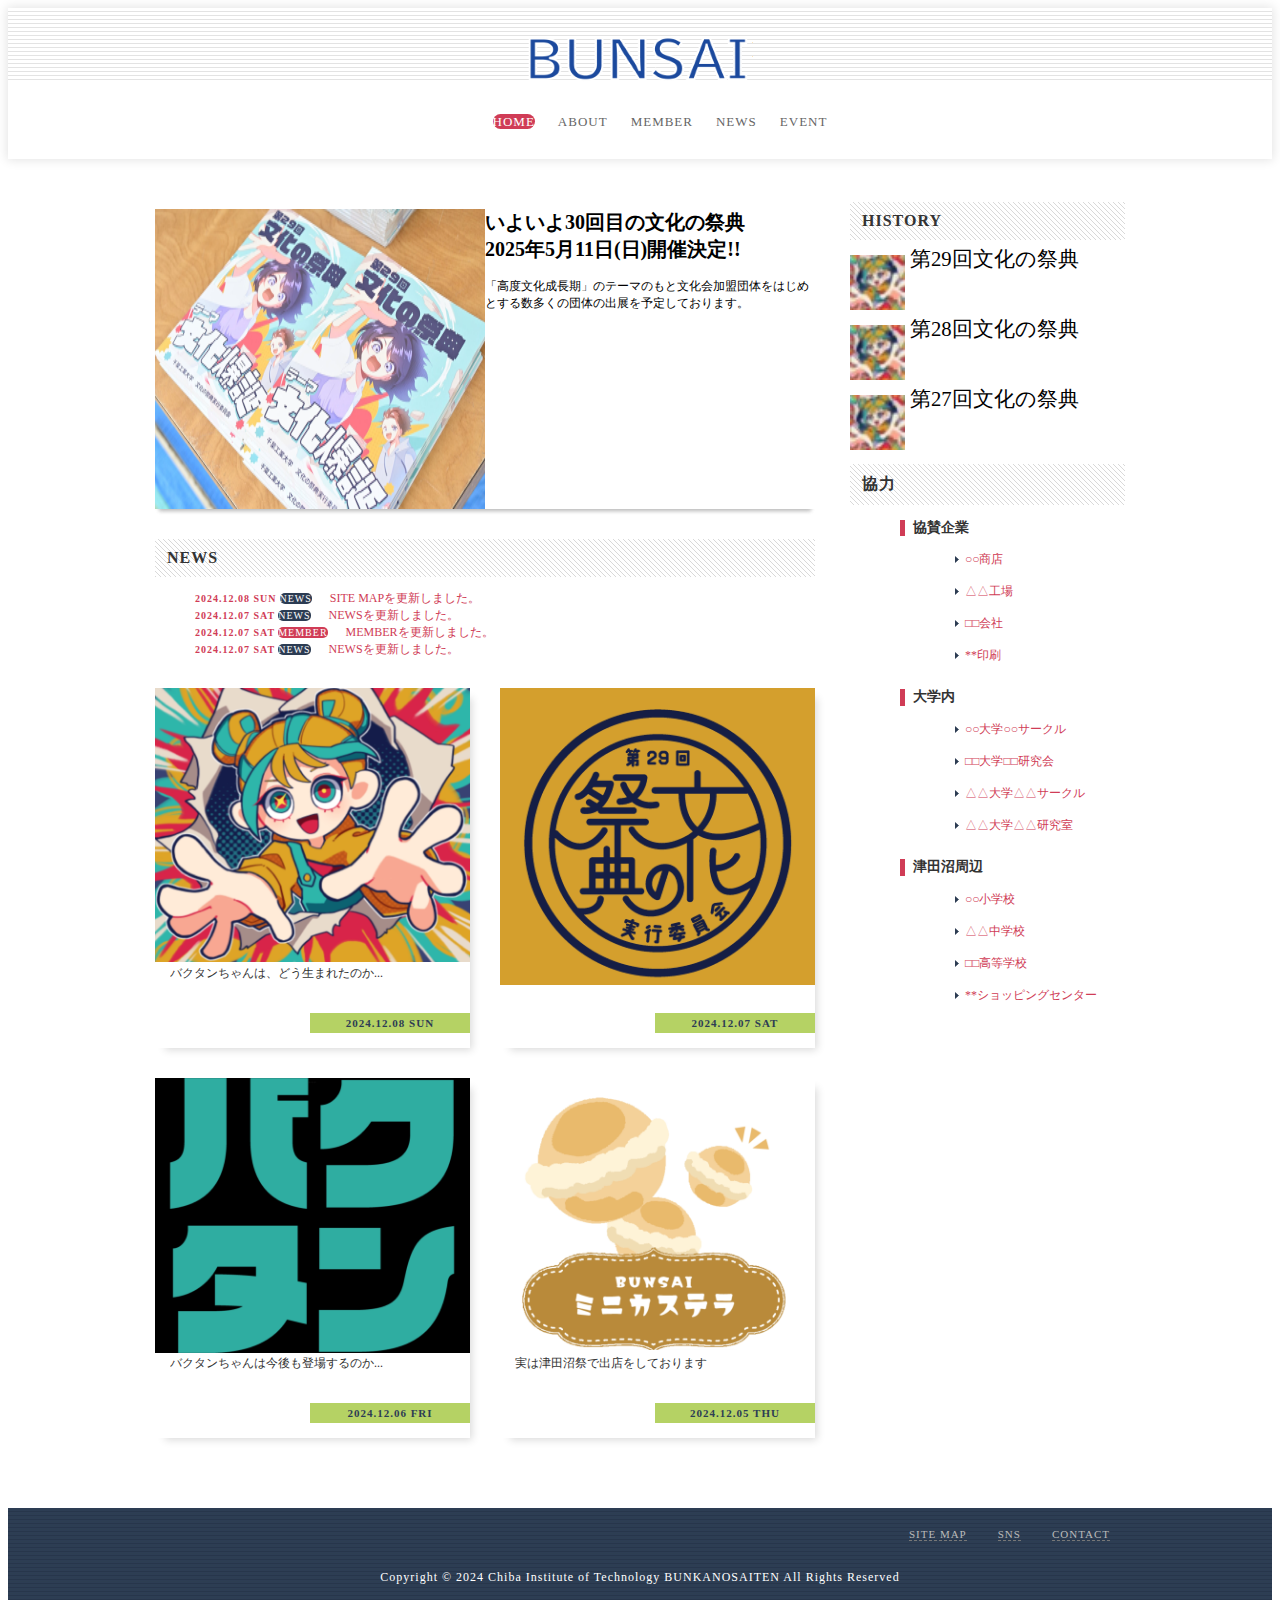
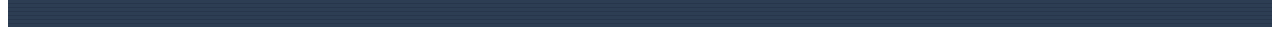
<file: index.html>
<!doctype html>
<html>
<head>
<meta charset="utf-8">
<title>index.html</title>
<link href="reset.css" rel="stylesheet" type="text/css">
<link href="style.css" rel="stylesheet" type="text/css">
</head>
<body>
<header class="header">
	<h1 class="logo">
		<a href="/">BUNSAI</a>
	</h1>
	<nav class="global-nav">
		<ul>
			<li class="nav-item active"><a href="index.html">HOME</a></li>
		  <li class="nav-item"><a href="about.html">ABOUT</a></li>
			<li class="nav-item"><a href="member.html">MEMBER</a></li>
			<li class="nav-item"><a href="news.html">NEWS</a></li>
			<li class="nav-item"><a href="event.html">EVENT</a></li>
		</ul>
	</nav>
	</header>
	<div class="wrapper clearfix">
	  <main class="main">
		  <section class="hot-topic">
				<h2 class="hidden">HOT TOPIC</h2>
				<a href="#" class="hot-topic clearfix">
					<img class="image" src="hot-topic.png" alt="コーディング画面">
						<h3 class="title"> いよいよ30回目の文化の祭典<br> 2025年5月11日(日)開催決定!!</h3>
					<p class="desc">「高度文化成長期」のテーマのもと文化会加盟団体をはじめとする数多くの団体の出展を予定しております。</p>
					
				</a>
				
		</section>
			<section class="news">
			  <h2 class="heading">NEWS</h2>
			  <ul class="scroll-list">
				  	<li class="scroll=item">
					  <a href="site map.html">
							<time class="date" datetime="2024-12-08">2024.12.08 SUN</time>
							<span class="category news">NEWS</span>
							<span class="title">SITE MAPを更新しました。</span>
						</a>
					</li>
					<li class="scroll=item">
						<a href="news.html">
						<time class="date" datetime="2024-12-07">2024.12.07 SAT</time>
						<span class="category news">NEWS</span>
						<span class="title">NEWSを更新しました。</span>
						</a>
					</li>
					<li class="scroll=item">
						<a href="member.html">
						<time class="date" datetime="2024-12-07">2024.12.07 SAT</time>
						<span class="category">MEMBER</span>
						<span class="title">MEMBERを更新しました。</span>
						</a>
					</li>
					<li class="scroll=item">
						<a href="news.html">
						<time class="date" datetime="2024-12-07">2024.12.07 SAT</time>
						<span class="category news">NEWS</span>
						<span class="title">NEWSを更新しました。</span>
						</a>
					</li>
			  </ul>
				
			</section>
			<section class="articles">
			<h2 class="hidden">ARTICLES</h2>
			<div class="clearfix">
				<a href="#" class="article-box">
				<h3 class="title">29回で人気を見せたバクタンちゃん</h3>
				<p class="desc">バクタンちゃんは、どう生まれたのか...</p>
				<time class="date" datetime="2024-12-08">2024.12.08 SUN</time>
				<img class="image" src="baku.png" alt="バクタンちゃんの画像">
				</a>	
				<a href="#" class="article-box">
				<h3 class="title">29回までの文化の祭典を振り返ってみよう</h3>
				<p class="desc">29回までの文化の祭典を振り返ってみよう</p>
				<time class="date" datetime="2024-12-07">2024.12.07 SAT</time>
				<img class="image" src="29.png" alt="29回のアイコン">
				</a>
				<a href="#" class="article-box">
				<h3 class="title">バクタンちゃんは今後も登場するのか...</h3>
				<p class="desc">バクタンちゃんは今後も登場するのか...</p>
				<time class="date" datetime="2024-12-06">2024.12.06 FRI</time>
				<img class="image" src="bakuta.png" alt="bakuta">
				</a>
				<a href="#" class="article-box">
				<h3 class="title">実は津田沼祭で出店をしております</h3>
				<p class="desc">実は津田沼祭で出店をしております</p>
				<time class="date" datetime="2024-12-05">2024.12.05 THU</time>
				<img class="image" src="kasutera.png" alt="kasutera">
				</a>
			</div>
			</section>
	  </main>
	  <div class="sidemenu">
		<h2 class="heading">HISTORY</h2>
		<o1 class="history">
		  <li class="history-item">
				<a href="#">
					<img class="image" src="pic.png" alt="29回">
				<span class="order"></span>
				<p class="text">第29回文化の祭典
				</p>
				</a>
			</li>
			<li class="history-item">
				<a href="#">
					<img class="image" src="pic.png" alt="29回">
				<span class="order"></span>
					<p class="text">第28回文化の祭典
					</p>
				</a>
			</li>
			<li class="history-item">
				<a href="#">
					<img class="image" src="pic.png" alt="29回">
				<span class="order"></span>
				<p class="text">第27回文化の祭典
				</p>
				</a>
			</li>
			
		
		
		
		
		</o1>
		<h2 class="heading">協力</h2> 
		<ul class="kyoryoku">
			<li>
				<h3 class="title">協賛企業</h3>
				<ul>
					<li><a href="#">○○商店</a></li>
					<li><a href="#">△△工場</a></li>
					<li><a href="#">□□会社</a></li>
					<li><a href="#">**印刷</a></li>
				</ul>
			</li>
			<li>
				<h3 class="title">大学内</h3>
				<ul>
					<li><a href="#">○○大学○○サークル</a></li>
					<li><a href="#">□□大学□□研究会</a></li>
					<li><a href="#">△△大学△△サークル</a></li>	
					<li><a href="#">△△大学△△研究室</a></li>	
				</ul>
			</li>
			<li>
				<h3 class="title">津田沼周辺</h3>
				<ul>
					<li><a href="#">○○小学校</a></li>
					<li><a href="#">△△中学校</a></li>
					<li><a href="#">□□高等学校</a></li>
					<li><a href="#">**ショッピングセンター</a></li>
				</ul>
			</li>
		 </ul>
	  </div>
</div>

<footer class="footer">
  <ul class="horizontal-list">
		<li class="horizontal-item"><a href="site map.html">SITE MAP</a></li>
		<li class="horizontal-item"><a href="sns.html">SNS</a></li>
	    <li class="horizontal-item"><a href="contact.html">CONTACT</a></li>
	</ul>
	<p class="copyright">Copyright © 2024 Chiba Institute of Technology BUNKANOSAITEN All Rights Reserved</p>
</footer>
</body>
</html>
</file>
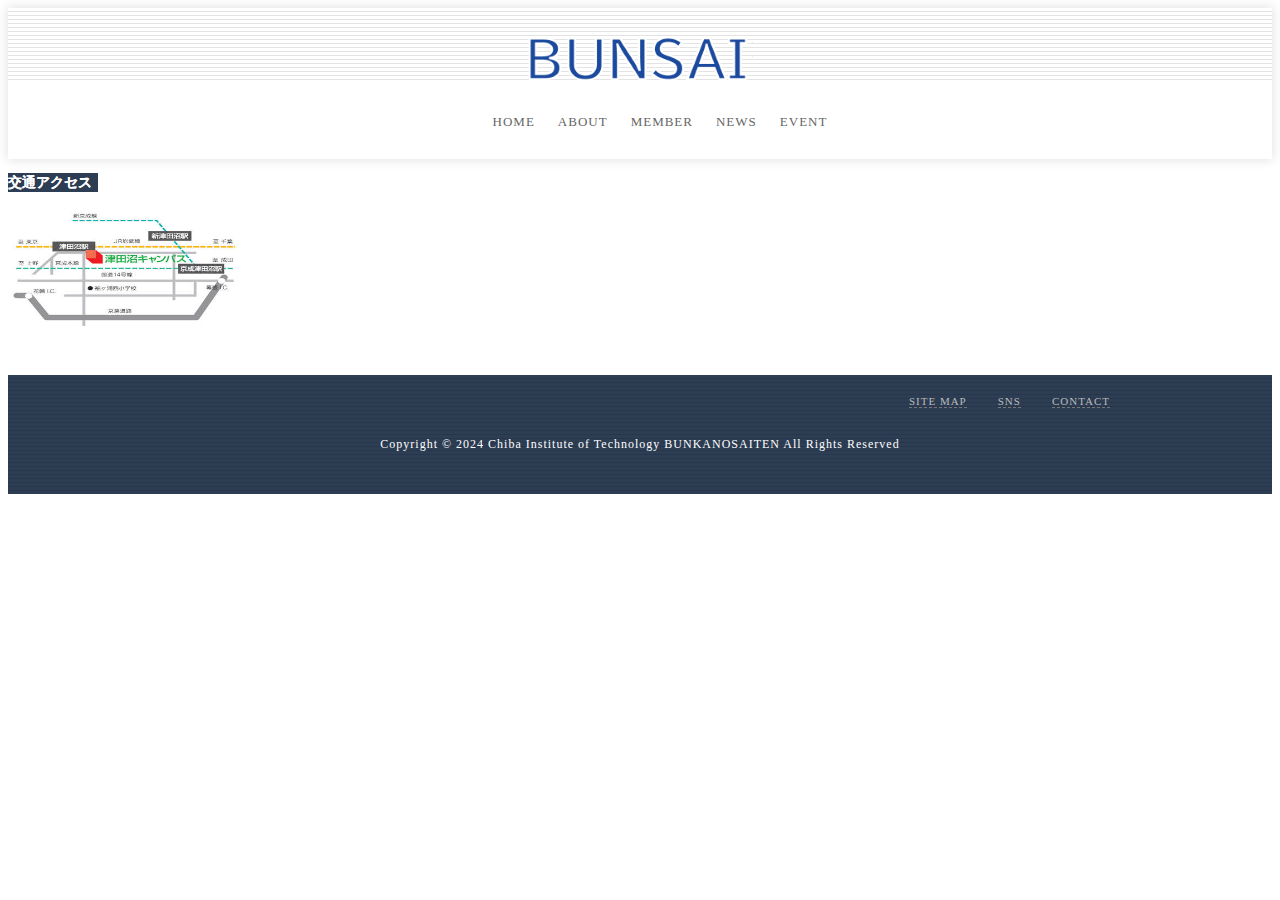
<file: site map.html>
<!doctype html>
<html>
<head>
<meta charset="utf-8">
<title>site map.html</title>
<link href="reset.css" rel="stylesheet" type="text/css">
<link href="style.css" rel="stylesheet" type="text/css">
<link href="access.css" rel="stylesheet" type="text/css">
</head>
<body>
<header class="header">
  <h1 class="logo">
		<a href="/">BUNSAI</a>
	</h1>
	<nav class="global-nav">
		<ul>
			<li class="nav-item"><a href="index.html">HOME</a></li>
		  <li class="nav-item"><a href="about.html">ABOUT</a></li>
		  <li class="nav-item"><a href="member.html">MEMBER</a></li>
			<li class="nav-item"><a href="news.html">NEWS</a></li>
			<li class="nav-item"><a href="event.html">EVENT</a></li>
		</ul>
	</nav>
</header>
<h3>交通アクセス</h3>
<access class="access">
<h1><img src="map.jpg" width="234" height="118" alt=""/>
	
	
</h1>
<p>&nbsp;</p>

</access>

<footer class="footer">
	<ul class="horizontal-list">
		<li class="horizontal-item"><a href="site map.html">SITE MAP</a></li>
		<li class="horizontal-item"><a href="sns.html">SNS</a></li>
	    <li class="horizontal-item"><a href="contact.html">CONTACT</a></li>
	</ul>
	<p class="copyright">Copyright © 2024 Chiba Institute of Technology BUNKANOSAITEN All Rights Reserved</p>
</footer>
</body>
</html>
</file>
<file: style.css>
@charset "utf-8";
/* CSS Document */

html{
	font-size: 62.5%;
}
body{
	color: #333;
	font-size: 1.2rem;
	font-familiy: "Hiragino Kaku Gothic ProN", Meiryo, sans-serif;
}
*, *::before, *::after {
	
	
	box-sizing: border-box;
}
a:link, a:visited, a:hover, a:active{
	color:#d03c56;
	text-decoration: none;
}
.clearfix::after{
	content: '';
	display: block;
	clear: both;
}
.heading {
  padding: 10px 12px;
  background: url('bg-slash.gif');
  letter-spacing: 1px;
  font-size: 1.6rem;
}
.hidden {
  display: none;
}
.header{
	width:100%;
	padding: 28px 0 10px;
	background: url('bg-header.gif')repeat-x;
	box-shadow: 0 0 10px 1px #e3e3e3;
}
.logo {
  width: 225px;
  height: 56px;
  margin: 0 auto;
  background: url('BUNSAI.png') no-repeat;
  text-indent: 100%;
  white-space: nowrap;
  overflow: hidden;
}
.logo a {
  display: block;
  width: 100%;
  height: 100%;
}
.global-nav {
  margin-top: 15px;
  text-align: center;
}
.global-nav .nav-item {
  display: inline;
  margin: 0 10px;
}
.global-nav .nav-item a {
  display: inline;
  width: 100px;
  height: 30px;
  line-height: 30px;
  text-align: center;
  border-radius: 8px;
  color: #666;
  font-size: 1.3rem;
  letter-spacing: 1px;
  transition: 0.15s;
}
.global-nav .nav-item.active a,
.global-nav .nav-item a:hover {
  background-color: #d03c56;
  color: #fff;
}
.wrapper{
	width:970px;
	margin:30px auto 40px;
}
.main{
	display: block;
	float: left;
	width: 660px;
}
.hot-topic {
  display: block;
  height: 300px;
  margin-bottom: 30px;
  box-shadow: 0 6px 4px -4px rgba(0, 0, 0, 0.15);
  transition: opacity 0.15s;
}
.hot-topic:hover {
  opacity: 0.85;
}
.hot-topic .image {
  float: left;
  width: 50%;
  height: 100%;
}
.hot-topic .content {
  position: relative;
  float: left;
  width: 50%;
  height: 100%;
  padding: 105px 25px 0;
  background-color: #2d3d54;
  line-height: 1.6;
}
.hot-topic .title {
  margin-bottom: 15px;
  color: #000;
  font-weight: bold;
  font-size: 2.0rem;
}
.hot-topic .desc {
  color: #000;
}
.hot-topic .date {
  position: absolute;
  top: 60px;
  left: 0;
  width: 140px;
  padding: 4px;
  background-color: #fff;
  color: #2d3d54;
  text-align: center;
  letter-spacing: 1px;
  font-weight: bold;
  font-size: 1.1rem;
  line-height: 1;
}
.scroll-list {
  max-height: 220px;
  overflow-y: auto;
  margin-bottom: 30px;
  list-style-type: none;
}
.scroll-list .scroll-item a {
  display: block;
  padding: 10px 15px;
  color: #333;
  font-size: 0;
  transition: background-color 0.1s;
}
.scroll-list .scroll-item:nth-of-type(even) a {
  background: url('bg-slash.gif');
}
.scroll-list .scroll-item a:hover {
  background-color: #fafaf8;
}
.scroll-list .date {
  display: inline;
  width: 19%;
  letter-spacing: 1px;
  font-weight: bold;
  font-size: 1.0rem;
}
.scroll-list .category {
  display: inline;
  width: 8%;
  border-radius: 5px;
  background-color: #d03c56;
  color: #fff;
  text-align: center;
  letter-spacing: 1px;
  font-size: 1.0rem;
  inline-height: 16px;
}
.scroll-list .category.news {
  background-color: #2c3c53;
}
.scroll-list .title {
  display: inline;
  width: 73%;
  padding-left: 15px;
  overflow: hidden;
  text-overflow: ellipsis;
  white-space: nowrap;
  font-size: 1.2rem;
}
.article-box {
  position: relative;
  display: block;
  width: 315px;
  height: 360px;
  margin-bottom: 30px;
  padding: 210px 15px 0;
  box-shadow: 6px 6px 8px -4px rgba(0, 0, 0, 0.15);
  transition: opacity 0.15s;
}
.article-box:hover {
  opacity: 0.8;
}
.article-box:nth-of-type(odd) {
  float: left;
}
.article-box:nth-of-type(even) {
  float: right;
}
.article-box .title {
  margin-top: 30px;
  color: #555;
  font-size: 1.4rem;
  line-height: 1.6;
}
.article-box .desc {
  margin-top: 5px;
  color: #333;
  overflow: hidden;
  text-overflow: ellipsis;
  white-space: nowrap;
}
.article-box .date {
  position: absolute;
  right: 0;
  bottom: 15px;
  display: block;
  width: 160px;
  padding: 4px;
  background-color: #b5d264;
  color: #2d3d54;
  text-align: center;
  letter-spacing: 1px;
  font-weight: bold;
  font-size: 1.1rem;
}
.article-box .image {
  position: absolute;
  top: 0;
  left: 0;
  width: 100%;
}
.sidemenu{
	float: right;
	width: 275px;
}
.history {
  margin-bottom: 30px;
  list-style-type: none;
  counter-reset: history;
}
.history .history-item {
  margin-top: 15px;
}
.history .history-item a {
  display: block;
  font-size: 0;
  transition: opacity 0.15s;
}
.history .history-item a:hover {
  opacity: 0.8;
}
.history .image {
  width: 55px;
  height: 55px;
}
.history .order {
  display: inline;
  width: 18px;
  height: 18px;
  margin: 0 0px;
  border: 1px solid #ccc;
  color: #aaa;
  vertical-align: 20px;
  text-align: center;
  font-weight: bold;
  line-height: 16px;
  -webkit-transform: rotate(45deg);
  -ms-transform: rotate(45deg);
  transform: rotate(45deg);
}
.history .order::before {
  content: counter(history);
  display: inline;
  counter-increment: history;
  font-size: 1.0rem;
  -webkit-transform: rotate(-45deg);
  -ms-transform: rotate(-45deg);
  transform: rotate(-45deg);
}
.history .history-item:nth-of-type(1) .order,
.history .history-item:nth-of-type(2) .order,
.history .history-item:nth-of-type(3) .order {
  border: none;
  color: #fff;
  font-weight: normal;
  line-height: 18px;
}
.history .history-item:nth-of-type(1) .order {
  background-color: #dab413;
}
.history .history-item:nth-of-type(2) .order {
  background-color: #6e7b84;
}
.history .history-item:nth-of-type(3) .order {
  background-color: #a0541a;
}
.history .text {
  display: inline;
  width: 182px;
  color: #000;
  vertical-align: top;
  font-size: 2.074rem;
  line-height: 0.4;
}
.kyoryoku {
  margin: 10px 10px 30px;
}
.kyoryoku,
.kyoryoku ul {
  list-style-type: none;
}
.kyoryoku > li .title {
  margin: 15px 0;
  padding-left: 8px;
  border-left: 5px solid #d03c56;
  font-size: 1.4rem;
  line-height: 1.2;
}
.kyoryoku > li + li {
  margin-top: 25px;
}
.kyoryoku > li ul {
  margin: 15px;
}
.kyoryoku > li ul > li {
  margin-bottom: 15px;
  padding-left: 10px;
  background: url('arrow.gif') no-repeat left center;
}
.kyoryoku a:hover {
  text-decoration: underline;
}
.footer{
	width: 100%;
	padding: 20px 0 30px;
	background: #2d3d54 url('bg-footer.gif');
	color: #fff;
}
.horizontal-list {
  width: 970px;
  margin: 0 auto;
  text-align: right;
  font-size: 0;
}
.horizontal-list .horizontal-item {
  display: inline;
  padding: 0 15px;
  letter-spacing: 1px;
}
.horizontal-list .horizontal-item + .horizontal-item {
  border-left: 1px solid #bbb;
}
.horizontal-list .horizontal-item a {
  border-bottom: 1px dashed #777;
  color: #bbb;
  font-size: 1.1rem;
  transition: color 0.15s;
}
.horizontal-list .horizontal-item a:hover {
  color: #ddd;
}
.copyright {
  margin-top: 30px;
  text-align: center;
  letter-spacing: 1px;
}
</file>
<file: access.css>
@charset "utf-8";
body h3 {
	width: 100%;
	width: 90px;
    background-color: #2D3D54;
    text-shadow: 0px 0px;
    color: #FFFFFF;
}
body h1 {
}
</file>
